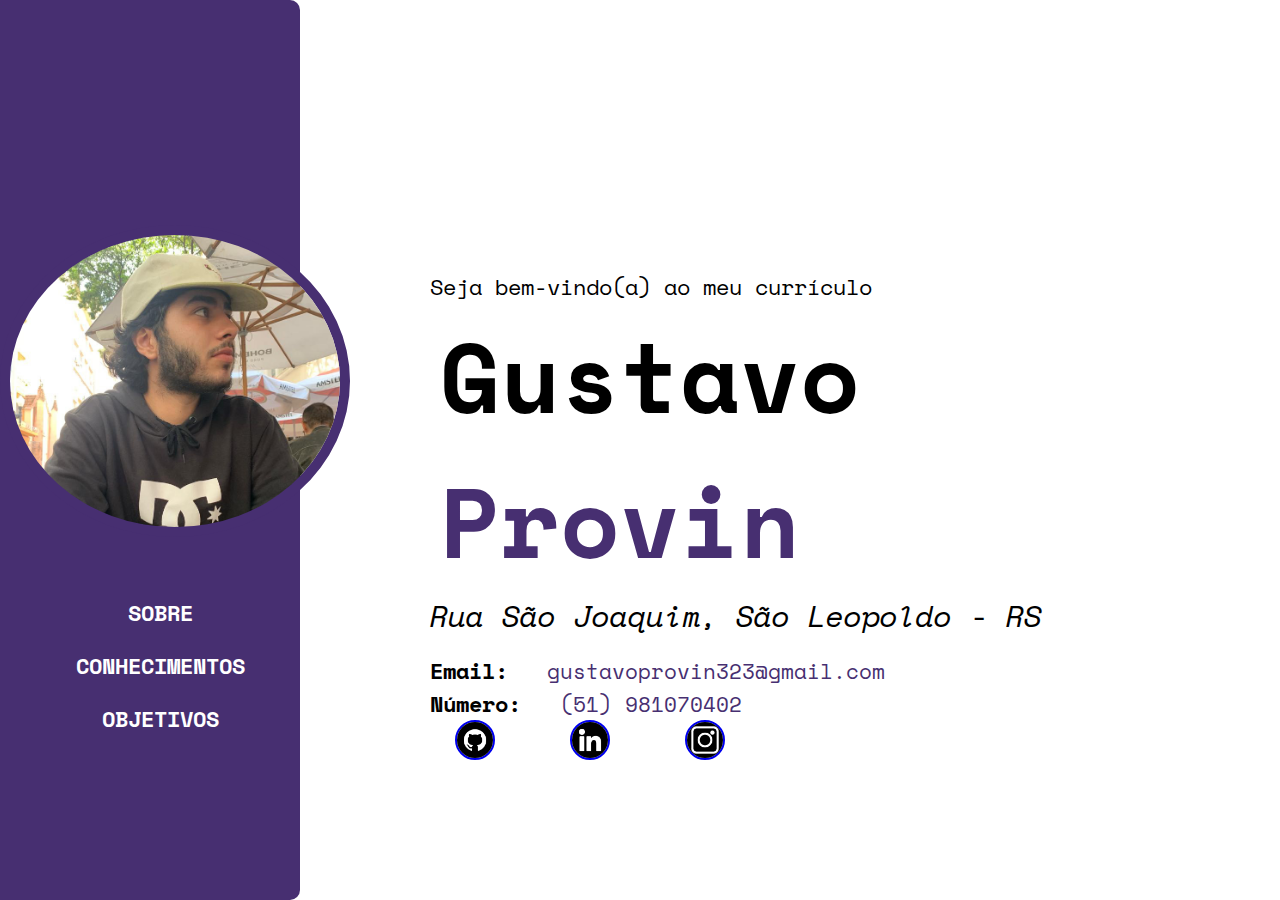
<file: index.html>
<!DOCTYPE html>
<html lang="pt-br">
<head>
  <meta charset="UTF-8">
  <meta name="viewport" content="width=device-width, initial-scale=1.0">

  <link rel="stylesheet" href="styles.css">
  
  <link rel="shortcut icon" href="./images/favMario.png" type="image/x-icon">
  
  <title>Sobre</title>

</head>

<body>

    <section class="navbar">
      <div class="nav-cont">
        <div id="image-profile">
          <img src="./images/profile.jpg" alt="Foto Gustavo">
        </div>
        <nav>
          <ul>
            <li>
              <a href='./index.html'>SOBRE</a>
            </li>
            <li>
              <a href='./conhecimentos.html'>CONHECIMENTOS</a>
            </li>
            <li>
              <a href='./objetivos.html'>OBJETIVOS</a>
            </li>
        </ul> 
        </nav>
      </div>
    </section>
  

  <main class="sobre-cont">
    <div>
        <p class="mensage">
          Seja bem-vindo(a) ao meu currículo
        </p>
        <h1>Gustavo <span>Provin</span></h1>
      <section class="info-cont">
        <address>Rua São Joaquim, São Leopoldo - RS</address> 
        <div class="contact-cont">
          <div>
            <strong>
              Email: &nbsp;
            </strong>
            <a href="mailto:gustavoprovin323@gmail.com">gustavoprovin323@gmail.com</a>
          </div>
          <div>
            <strong>
              Número: &nbsp;
            </strong>
            <a href="tel:+5551981070402">(51) 981070402</a>
          </div>
        </div>
      </section>
    </div>

    <div class="social-media">
        <ul>
          <li>
            <a href="https://github.com/Gustavo-Provin" target="_blank">
              <img src="./images/github-logo.png" alt="github-logo" width="50%">
            </a>
          </li>

          <li>
            <a href="https://linkedin.com/in/gustavo-provin-de-melo/" target="_blank">
              <img src="./images/linkedin-logo.png" alt="linkedin-logo" width="50%">
            </a>
          </li>

          <li>
            <a href="https://instagram.com/pdmelo_/" target="_blank">
              <img src="./images/instagram-logo.png" alt="instagram-logo" width="50%">
            </a>
          </li>
        </ul>
    </div>
  </main>
</body>
</html>
</file>
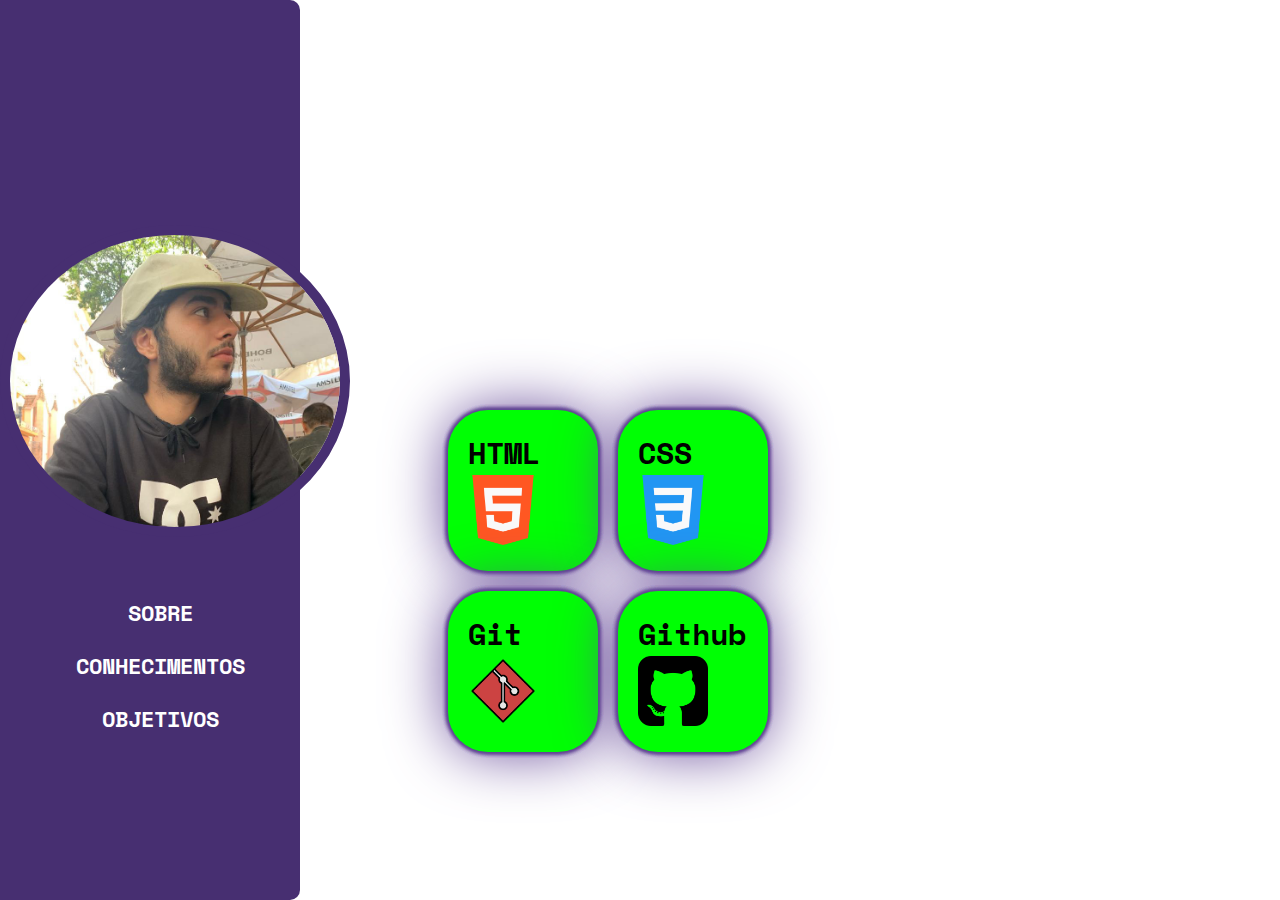
<file: conhecimentos.html>
<!DOCTYPE html>
<html lang="pt-br">

<head>
  <meta charset="UTF-8">
  <meta name="viewport" content="width=device-width, initial-scale=1.0">

  <link rel="stylesheet" href="styles.css">

  <link rel="shortcut icon" href="./images/favMario.png" type="image/x-icon">

  <title>Conhecimentos</title>

</head>

<body>
  
  <section class="navbar">
    <div class="nav-cont">
      <div id="image-profile">
        <img src="./images/profile.jpg" alt="Foto Gustavo">
      </div>
      <nav>
        <ul>
          <li>
            <a href='./index.html'>SOBRE</a>
          </li>
          <li>
            <a href='./conhecimentos.html'>CONHECIMENTOS</a>
          </li>
          <li>
            <a href='./objetivos.html'>OBJETIVOS</a>
          </li>
        </ul> 
      </nav>
    </div>
  </section>

  <main class="conhecimentos-cont">
    <ol class="hardskills-cont">
      <li>
        <h3>HTML</h3>
        <img src="./images/htmlDois-logo.png" alt="html-logo" >
      </li>
      <li>
        <h3>CSS</h3>
        <img src="./images/cssDois-logo.png" alt="css-logo" >
      </li>
      <li>
          <h3>Git</h3>
          <img src="./images/gitDois-logo.png" alt="git-logo" >
      </li>
      <li>
          <h3>Github</h3>
          <img src="./images/githubDois-logo.png" alt="github-logo" >
      </li>
    </ol>
  </main>
</body>
</html>
</file>
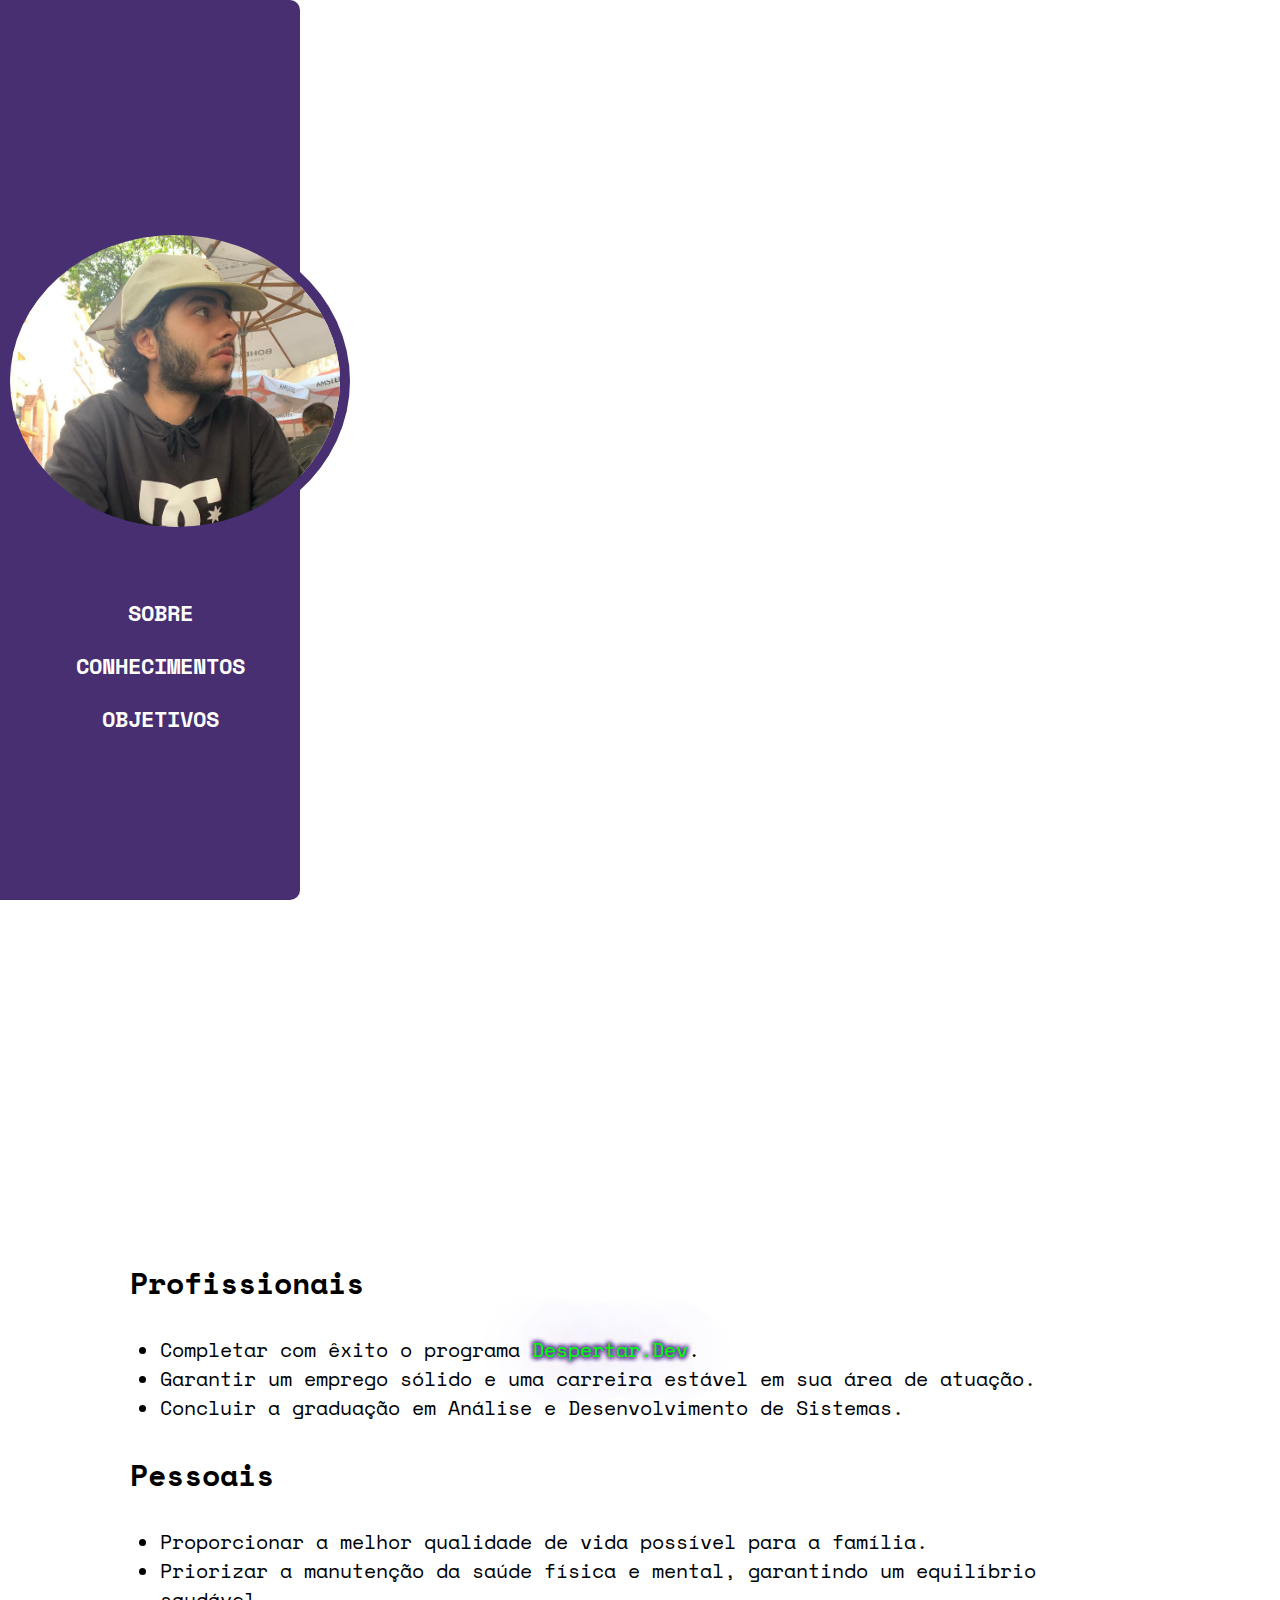
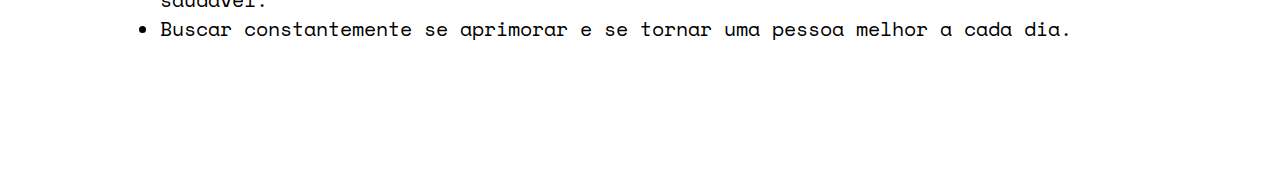
<file: objetivos.html>
<!DOCTYPE html>
<html lang="pt-br">

<head>
  <meta charset="UTF-8">
  <meta name="viewport" content="width=device-width, initial-scale=1.0">

  <link rel="stylesheet" href="styles.css">

  <link rel="shortcut icon" href="./images/favMario.png" type="image/x-icon">

  <title>Objetivos</title>

</head>

<body>
  
  <section class="navbar">
    <div class="nav-cont">
      <div id="image-profile">
        <img src="./images/profile.jpg" alt="Foto Gustavo">
      </div>
      <nav>
        <ul>
          <li>
            <a href='./index.html'>SOBRE</a>
          </li>
          <li>
            <a href='./conhecimentos.html'>CONHECIMENTOS</a>
          </li>
          <li>
            <a href='./objetivos.html'>OBJETIVOS</a>
          </li>
        </ul> 
      </nav>
    </div>
  </section>

  <main class="objetivos-cont">
    <section>
      <h2>Profissionais</h2>
      <div>
        <ul>
          <li>Completar com êxito o programa <span class="span">Despertar.Dev</span>.</li>
          <li>Garantir um emprego sólido e uma carreira estável em sua área de atuação.</li>
          <li>Concluir a graduação em Análise e Desenvolvimento de Sistemas.</li>
        </ul>
      </div>
    </section>
    <section>
      <h2>Pessoais</h2>
      <div>
        <ul>
          <li>Proporcionar a melhor qualidade de vida possível para a família.</li>
          <li>Priorizar a manutenção da saúde física e mental, garantindo um equilíbrio saudável.</li>
          <li>Buscar constantemente se aprimorar e se tornar uma pessoa melhor a cada dia.</li>
        </ul>
      </div>
    </section>
  </main>
</body>
</html>
</file>
<file: styles.css>
@import url('https://fonts.googleapis.com/css2?family=Space+Mono&display=swap');


* {
  margin: 0;
  padding: 0;
  box-sizing: border-box;
  font-family: 'Space Mono', monospace;
}

:root{
  --primary: #472f71;
  --secondary: #00FF04;
  --tertiary: #624595;
}

.navbar {
  max-width: 300px;
  min-width: 272px;
  width: 100%;
  height: 100vh;
  float: left;
  border-top-right-radius: 10px;
  border-bottom-right-radius: 10px;
  text-align: center;
  background-color: var(--primary);
}

.nav-cont {
  position: relative;
  top: 25%;
}

.nav-cont nav ul {
  list-style: none;
  text-align: center;
}

.nav-cont nav ul li {
  padding: 10px;
  padding-left: 30px;
}

.nav-cont nav ul li a {
  font-size: 22px;
  text-decoration: none;
  font-weight: 650;
  cursor:grabbing;
  color: white;
}

.nav-cont nav ul li a:hover {
  text-shadow: 0 0 5px hsl(124, 58%, 41%), 0 0 5px hsl(124, 58%, 41%), 0 0 5px var(--secondary), 0 0 5px var(--secondary), 0 0 5px var(--secondary), 0 0 5px var(--secondary), 0 0 60px var(--secondary);;
}

#image-profile {
 display: inline-block;
  margin-bottom: 43px;
  width: 350px;
}

#image-profile img {
  width: 350px;
  border-radius: 50%;
  border: var(--primary) 10px solid;
}

.sobre-cont {
  height: 100vh;
  padding: 0 80px;
  margin-left: 350px;
}

.sobre-cont h1 {
  font-size: 98px;
  margin-left: 10px;
}

.sobre-cont > div {
  position: relative;
  top: 30%;
}

.sobre-cont h1 span {
  color: var(--primary);
}

.info-cont > address {
  margin-bottom: 16px;
  font-size: 30px;
}

.contact-cont > div > strong {
  font-size: 22px;
}

.contact-cont > div > a {
  text-decoration: none;
  font-size: 21px;
  color: var(--primary);
}

.contact-cont > div > a:hover {
  text-shadow: 0 0 5px hsl(124, 58%, 41%), 0 0 5px hsl(124, 58%, 41%), 0 0 5px var(--secondary), 0 0 5px var(--secondary), 0 0 5px var(--secondary), 0 0 5px var(--secondary), 0 0 60px var(--secondary);;
  cursor: grabbing;
}

.mensage {
  font-size: 22px;
}

.social-media ul {
  list-style: none;
}

.social-media > ul > li {
  display: inline-block;
  width: 80px;
  height: 80px;
  margin-left: 25px;
}

.social-media > ul > li > a img {
  transition: 0.3s;
  border-radius: 50%;
  text-decoration: none;
  border: 2px solid;
  cursor: grabbing;
}

.social-media > ul > li > a:hover img {
  transition: 0;
  border-radius: 25%;
  text-decoration: none;
  border: 2px solid;
  cursor: grabbing;
  box-shadow: 0 0 5px hsl(124, 58%, 41%), 0 0 5px hsl(124, 58%, 41%), 0 0 5px var(--secondary), 0 0 5px var(--secondary), 0 0 5px var(--secondary), 0 0 5px var(--secondary), 0 0 60px var(--secondary);;
}

.conhecimentos-cont {
  padding: 0 8px;
  margin-left: 30px;
}

.hardskills-cont {
  list-style-type: none;
  max-width: 400px;
  position: absolute;
  margin: 400px;
}

.hardskills-cont li {
  max-width: 150px;
  background-color: var(--secondary);
  box-shadow: 0 0 5px var(--tertiary), 0 0 5px var(--tertiary), 0 0 5px var(--tertiary), 0 0 5px var(--tertiary), 0 0 5px var(--tertiary), 0 0 5px var(--tertiary), 0 0 60px var(--tertiary);;
  padding: 20px;
  border-radius: 40px;
  float: left;
  margin: 10px;
}

.hardskills-cont li h3 {
  float: left;
  font-size: 30px;
}

.hardskills-cont li img {
  width: 70px;
  height: 70px;
}

.objetivos-cont {
  font-size: 20px;
  padding: 110px;
  float: left;
  margin-top: 250px;
  margin-left: 20px;
}

.objetivos-cont ul {
  padding: 30px;
}

.span {
  color: var(--secondary);
  text-shadow: 0 0 5px var(--tertiary), 0 0 5px var(--tertiary), 0 0 5px var(--tertiary), 0 0 5px var(--tertiary), 0 0 5px var(--tertiary), 0 0 5px var(--tertiary), 0 0 60px var(--tertiary);;
}
</file>
